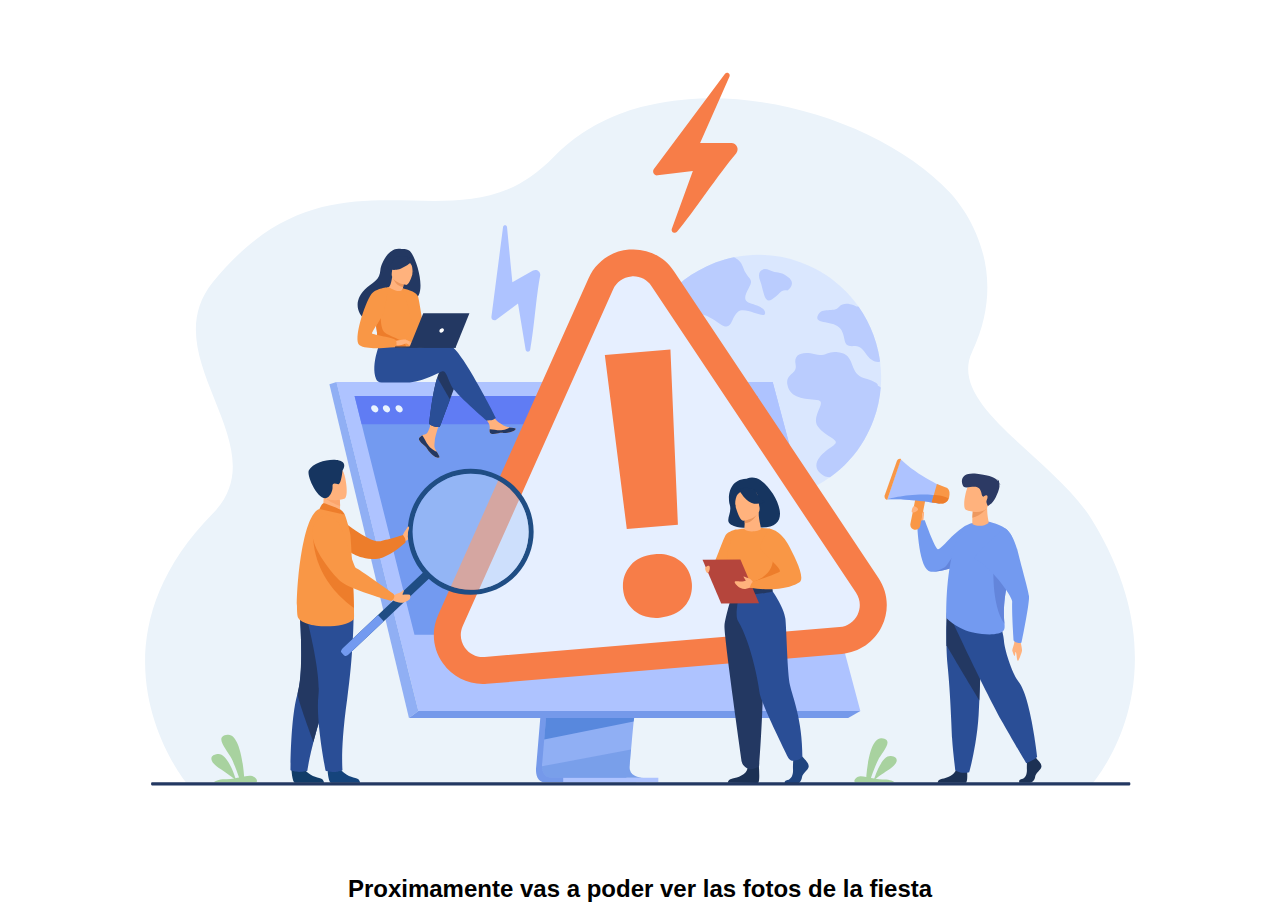
<file: paginaDeFotos/pagNoDisp.html>
<!DOCTYPE html>
<html lang="es">
<head>
    <meta charset="UTF-8">
    <meta http-equiv="X-UA-Compatible" content="IE=edge">
    <meta name="viewport" content="width=device-width, initial-scale=1.0">
    <title>Invitación XV Josefina</title>
</head>
<body>
    <img src="./11104.svg" alt="Pagina No Disponible">
    <h2 style="text-align: center; font-family: Arial, Helvetica, sans-serif;">Proximamente vas a poder ver las fotos de la fiesta</h2>
</body>
</html>
</file>
